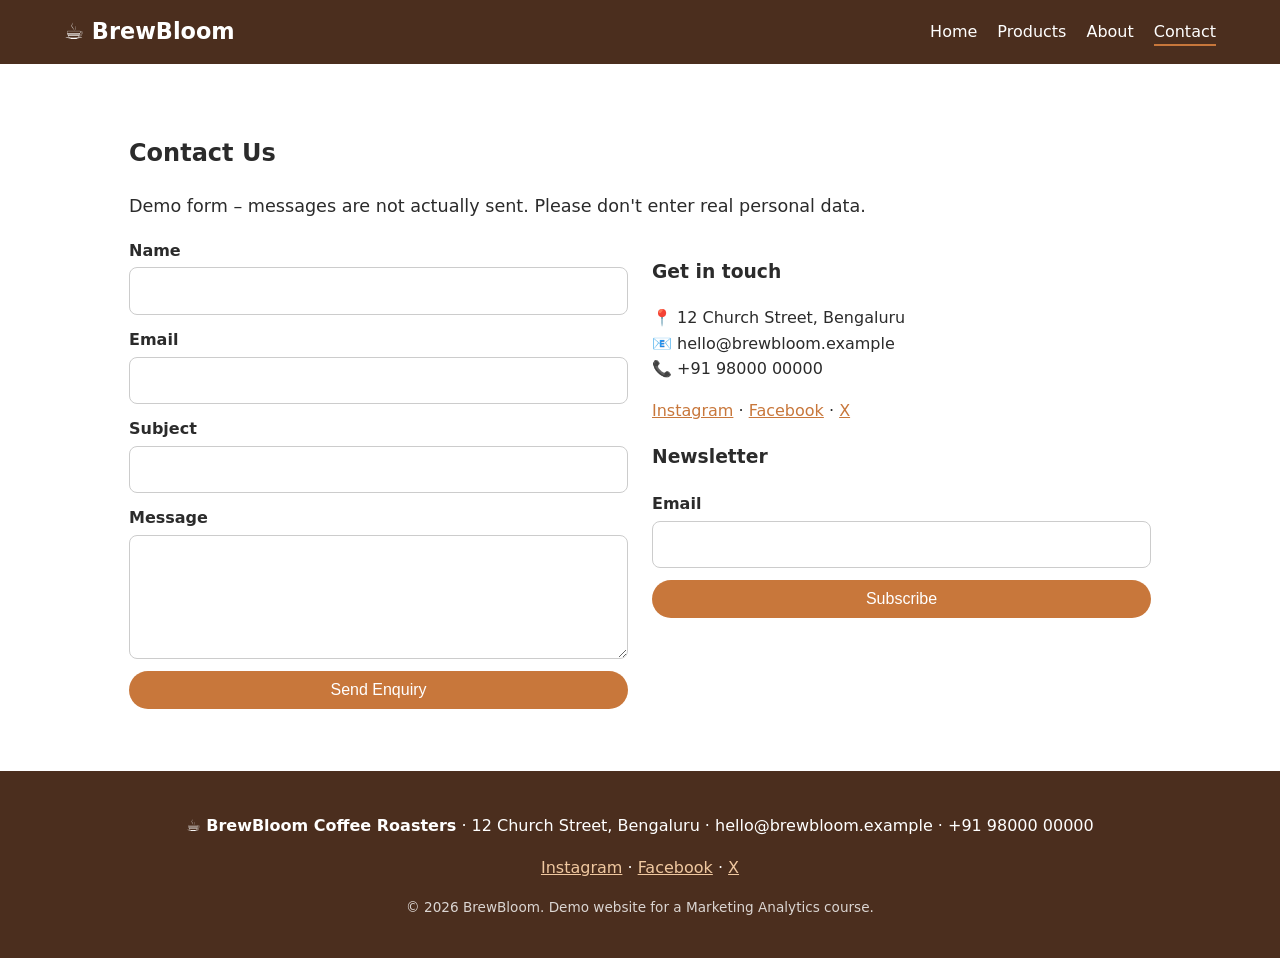
<file: contact.html>
<!DOCTYPE html>
<html lang="en"><head>
<meta charset="UTF-8"><meta name="viewport" content="width=device-width, initial-scale=1">
<title>Contact | BrewBloom Coffee</title>
<meta name="description" content="BrewBloom Coffee Roasters – small-batch Indian specialty coffee.">
<script async src="https://www.googletagmanager.com/gtag/js?id=G-9DMN978DSK"></script>
<script>window.dataLayer=window.dataLayer||[];function gtag(){dataLayer.push(arguments)}gtag("js",new Date());gtag("config","G-9DMN978DSK");</script>
<link rel="stylesheet" href="style.css">
</head><body>
<header class="nav"><a class="logo" href="index.html">☕ BrewBloom</a>
<button class="burger" aria-label="Menu" onclick="document.querySelector('nav').classList.toggle('open')">☰</button>
<nav><a href="index.html" >Home</a><a href="products.html" >Products</a><a href="about.html" >About</a><a href="contact.html" class="active">Contact</a></nav></header>
<section class="wrap"><h1>Contact Us</h1><p class="lead">Demo form – messages are not actually sent. Please don't enter real personal data.</p>
<div class="grid two"><form id="contactForm" novalidate><label>Name<input id="name" required></label><label>Email<input id="email" type="email" required></label><label>Subject<input id="subject" required></label><label>Message<textarea id="message" rows="4" required></textarea></label><button class="btn" type="submit">Send Enquiry</button><p class="status" role="status"></p></form>
<div><h3>Get in touch</h3><p>📍 12 Church Street, Bengaluru<br>📧 hello@brewbloom.example<br>📞 +91 98000 00000</p><p><a href="#">Instagram</a> · <a href="#">Facebook</a> · <a href="#">X</a></p>
<h3>Newsletter</h3><form id="newsForm" novalidate><label>Email<input id="nemail" type="email" required></label><button class="btn" type="submit">Subscribe</button><p class="status" role="status"></p></form></div></div></section>
<footer><p><strong>☕ BrewBloom Coffee Roasters</strong> · 12 Church Street, Bengaluru · hello@brewbloom.example · +91 98000 00000</p>
<p><a href="#" rel="noopener">Instagram</a> · <a href="#" rel="noopener">Facebook</a> · <a href="#" rel="noopener">X</a></p>
<p class="small">© 2026 BrewBloom. Demo website for a Marketing Analytics course.</p></footer>
<script src="script.js"></script></body></html>
</file>
<file: style.css>
:root{--brown:#4b2e1e;--cream:#faf3e8;--accent:#c8773b}
*{box-sizing:border-box}body{margin:0;font-family:system-ui,Segoe UI,Arial,sans-serif;color:#2b2b2b;background:#fff;line-height:1.6}
a{color:var(--accent)}img{max-width:100%}
.nav{display:flex;justify-content:space-between;align-items:center;padding:14px 5%;background:var(--brown);position:sticky;top:0;z-index:9}
.logo{color:#fff;font-size:1.4rem;font-weight:700;text-decoration:none}
nav a{color:#fff;margin-left:20px;text-decoration:none;padding-bottom:3px;transition:.2s}nav a:hover,nav a.active{border-bottom:2px solid var(--accent)}
.burger{display:none;background:none;border:0;color:#fff;font-size:1.6rem}
.hero{min-height:70vh;display:flex;align-items:center;padding:0 5%;color:#fff;background:linear-gradient(rgba(40,20,10,.65),rgba(40,20,10,.65)),url(https://images.unsplash.com/photo-1495474472287-4d71bcdd2085?auto=format&fit=crop&w=1400&q=70) center/cover var(--brown)}
.hero h1{font-size:clamp(2rem,5vw,3.5rem);margin:0 0 10px}
.btn{display:inline-block;background:var(--accent);color:#fff;border:0;padding:10px 22px;border-radius:30px;cursor:pointer;text-decoration:none;font-size:1rem;transition:.2s}
.btn:hover{background:var(--brown);transform:translateY(-2px)}.btn.ghost{background:transparent;border:2px solid #fff}
.wrap{padding:50px 5%;max-width:1150px;margin:auto}.alt{background:var(--cream);max-width:none}.alt>*{max-width:1150px;margin-left:auto;margin-right:auto}
.lead{font-size:1.1rem}.center{text-align:center}
.grid{display:grid;gap:24px}.three{grid-template-columns:repeat(auto-fit,minmax(250px,1fr))}.two{grid-template-columns:repeat(auto-fit,minmax(300px,1fr))}
.feat{background:var(--cream);padding:22px;border-radius:12px;text-align:center;font-size:1.05rem;margin:0}
.card{border:1px solid #eadfce;border-radius:12px;overflow:hidden;background:#fff;transition:.25s}.card:hover{transform:translateY(-6px);box-shadow:0 10px 24px rgba(0,0,0,.12)}
.card img{width:100%;height:190px;object-fit:cover;background:var(--cream);display:block}.cb{padding:16px}.cb h3{margin:0 0 6px}.price{font-weight:700;color:var(--brown)}
.rounded{border-radius:12px;width:100%}.filters{margin:18px 0}
.chip{border:1px solid var(--brown);background:#fff;padding:6px 16px;border-radius:20px;cursor:pointer;margin-right:6px}.chip.active,.chip:hover{background:var(--brown);color:#fff}
form{display:grid;gap:12px}label{display:grid;gap:4px;font-weight:600}input,textarea{padding:10px;border:1px solid #ccc;border-radius:8px;font:inherit}input:focus,textarea:focus{outline:2px solid var(--accent)}
.status{margin:0}.status.err{color:#b00020}.status.ok{color:#1b7a2f}
footer{background:var(--brown);color:#fff;text-align:center;padding:26px 5%}footer a{color:#f0c8a0}.small{font-size:.85rem;opacity:.8}
@media(max-width:700px){.burger{display:block}nav{display:none;position:absolute;top:100%;left:0;right:0;background:var(--brown);flex-direction:column;padding:10px 5%}nav.open{display:flex}nav a{margin:8px 0}}
</file>
